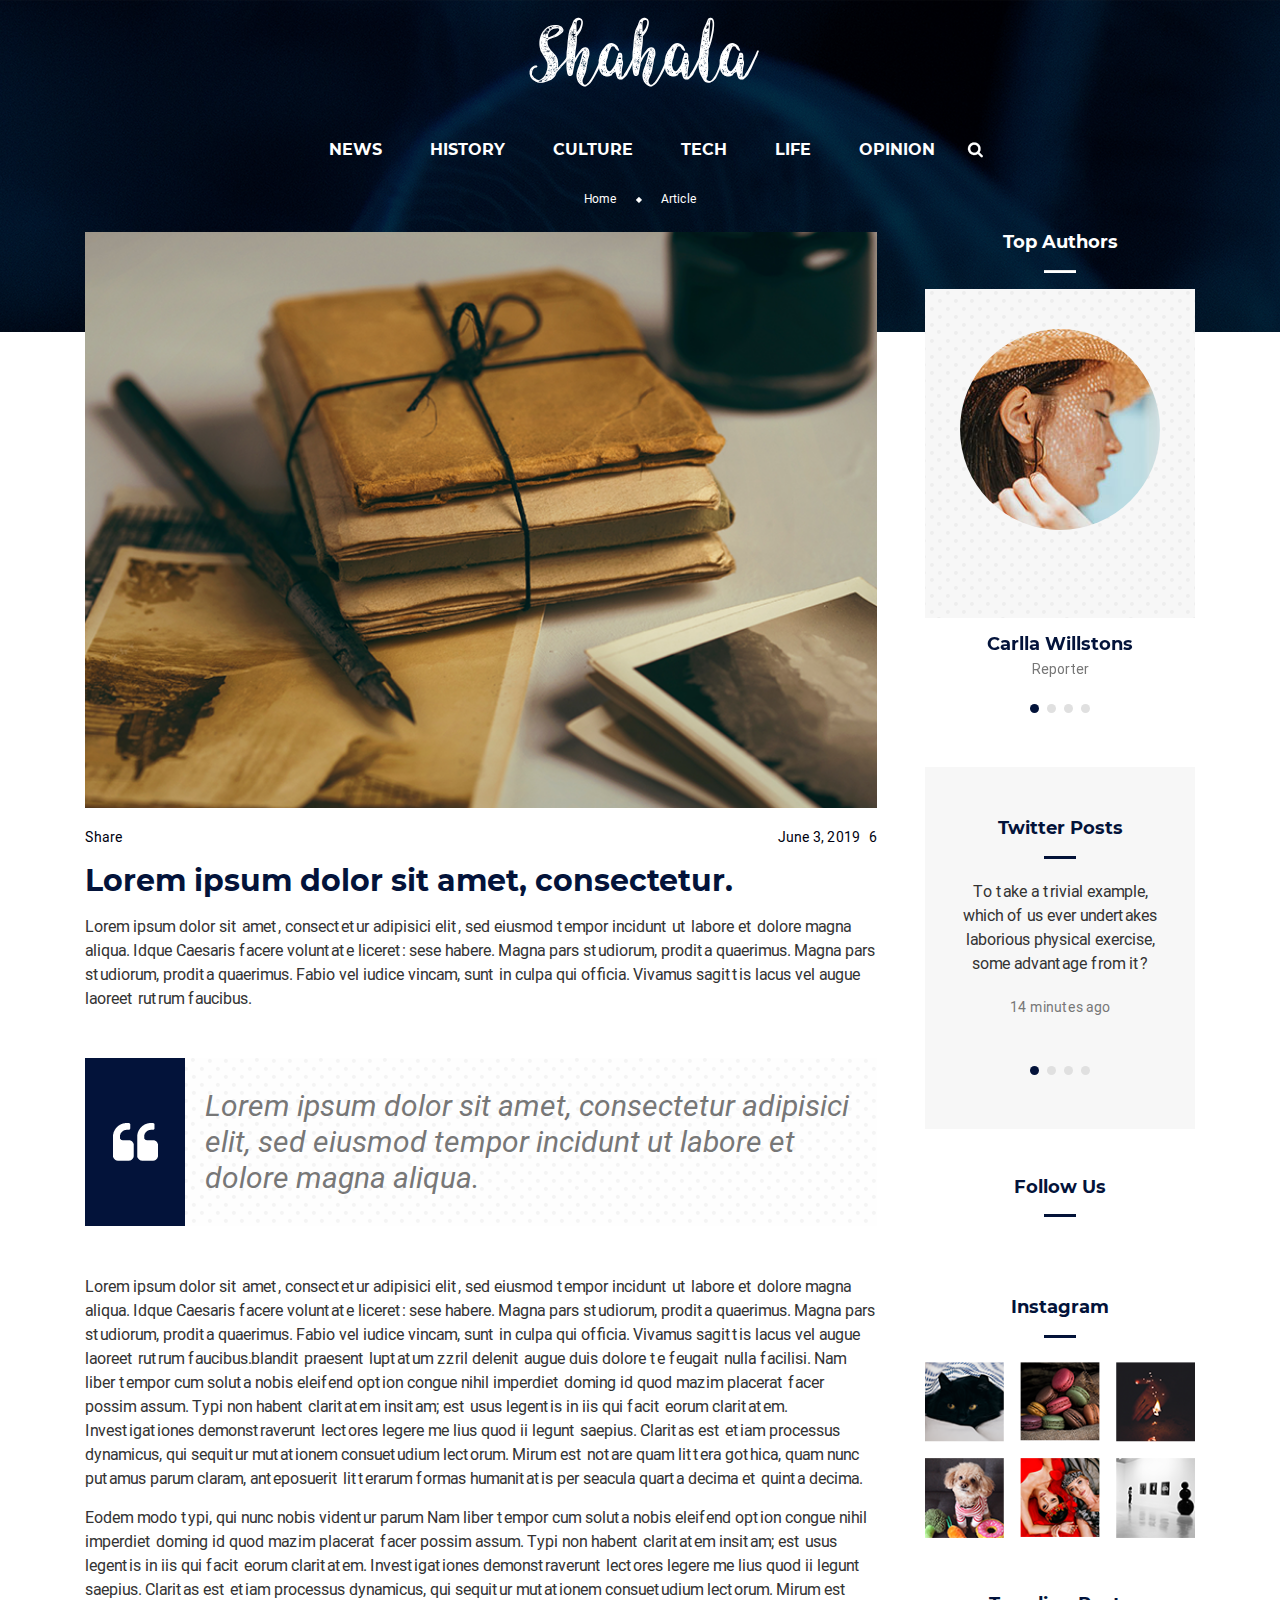
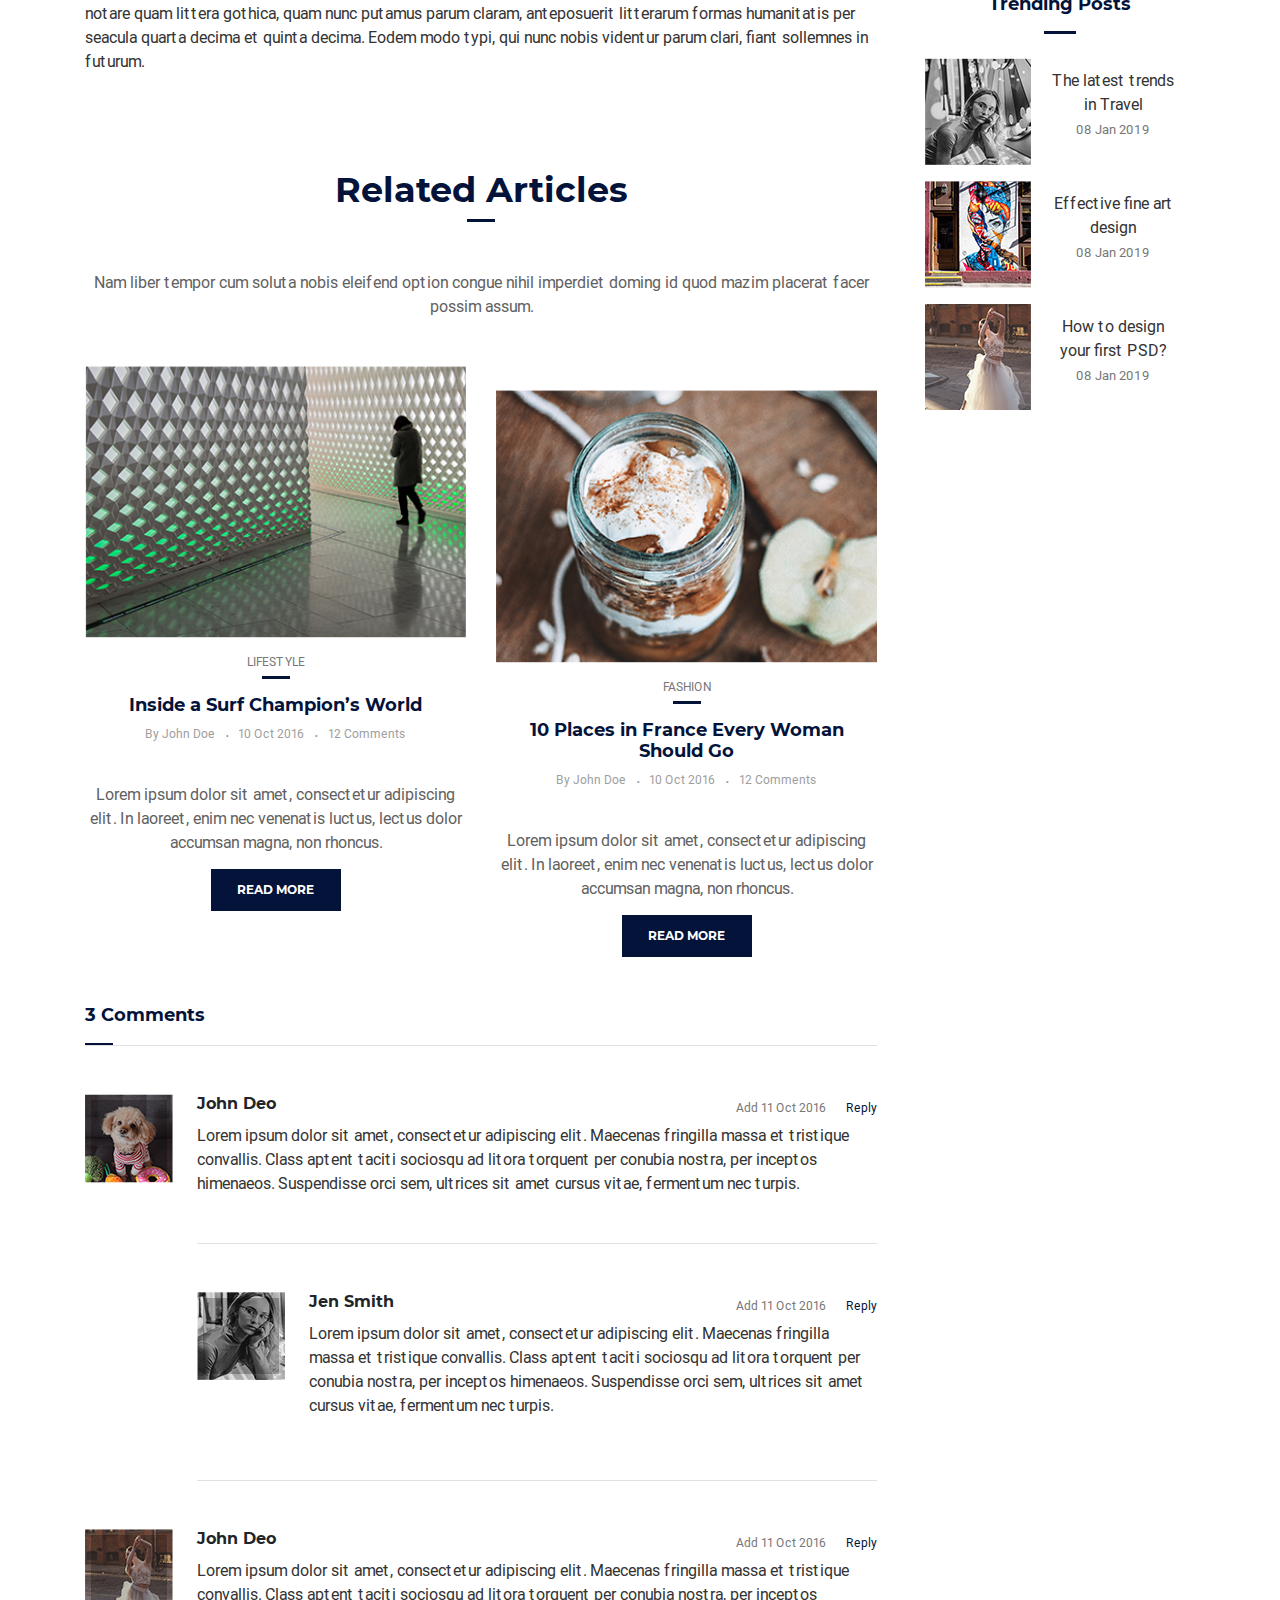
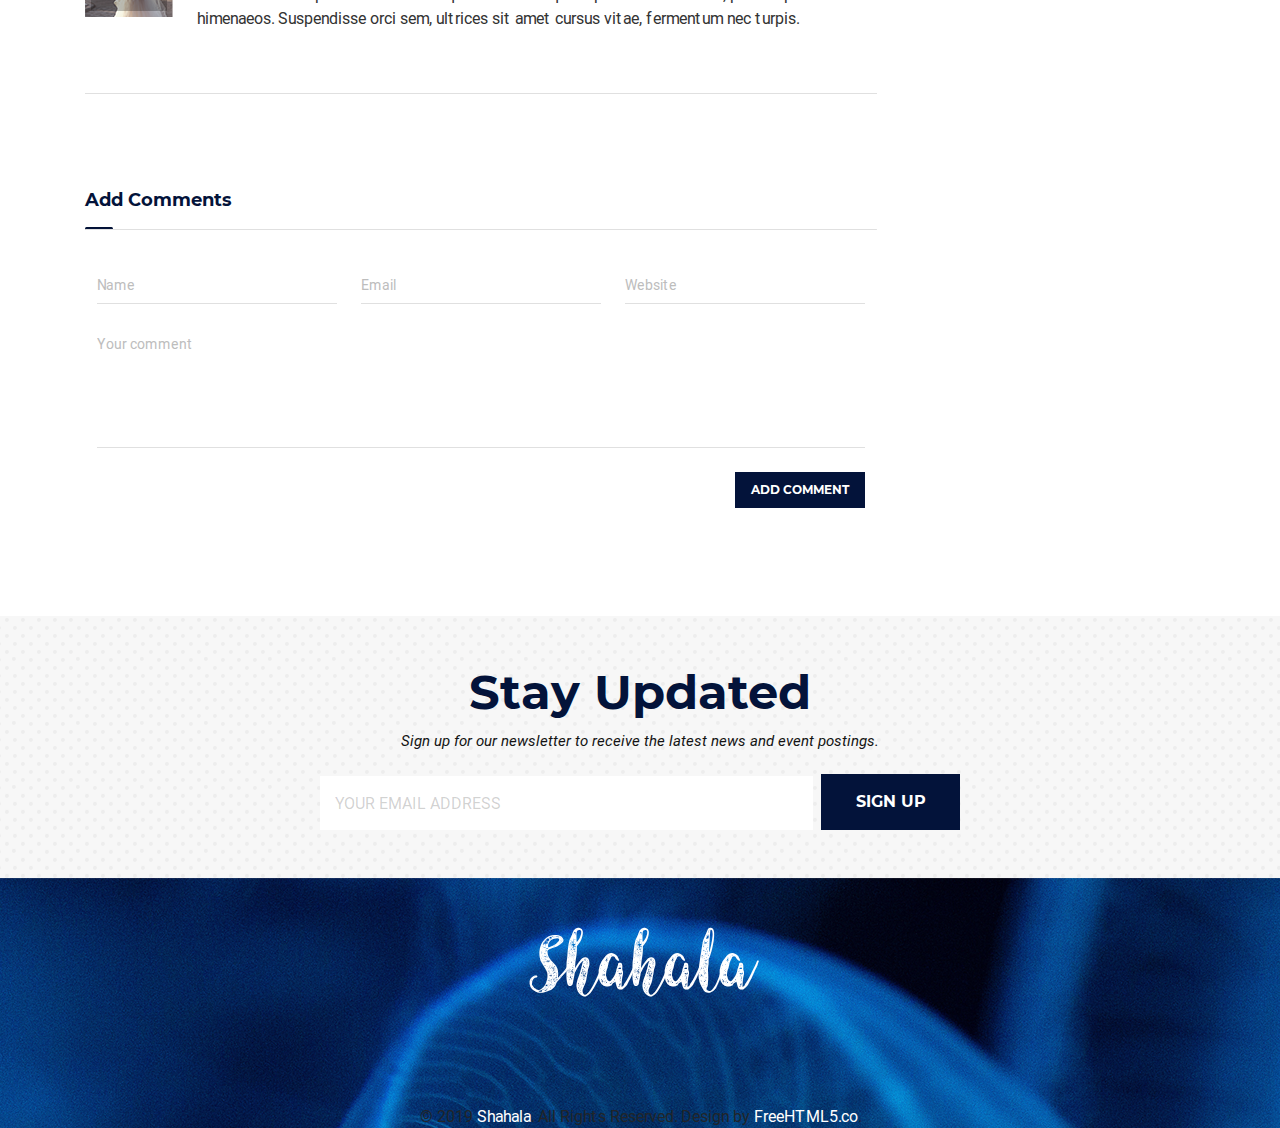
<file: article.html>
<!doctype html>
<html lang="en">

<head>
    <!-- Required meta tags -->
    <meta charset="utf-8">
    <meta name="viewport" content="width=device-width, initial-scale=1, shrink-to-fit=no">
    <link rel="stylesheet" href="https://use.fontawesome.com/releases/v5.7.2/css/all.css"
        integrity="sha384-fnmOCqbTlWIlj8LyTjo7mOUStjsKC4pOpQbqyi7RrhN7udi9RwhKkMHpvLbHG9Sr" crossorigin="anonymous">
    <link rel="stylesheet" href="assets/css/bootstrap.min.css">
    <link rel="stylesheet" href="assets/css/style.css">

    <title>Shahala</title>
</head>

<body class="article-pg">
    <header class="mt-0 pt-0">
        <div class="bg-cover clearfix pt-3">
            <h2 class="logo">Shahala</h2>
            <nav class="nav nav-fill mx-auto">
                <li class="nav-item">
                    <a class="nav-link" href="https://facebook.com/fh5co" target="_blank"><i
                            class="fab fa-facebook-f"></i></a>
                </li>
                <li class="nav-item">
                    <a class="nav-link" href="https://twitter.com/fh5co" target="_blank"><i
                            class="fab fa-twitter"></i></a>
                </li>
                <li class="nav-item">
                    <a class="nav-link" href="#"><i class="fab fa-instagram"></i></a>
                </li>
                <li class="nav-item">
                    <a class="nav-link" href="#"><i class="fab fa-google-plus-g"></i></a>
                </li>
                <li class="nav-item">
                    <a class="nav-link" href="#"><i class="fas fa-rss"></i></a>
                </li>
            </nav>


            <input type="text" id="nav-search" class="nav-search mx-auto" name="" class="form-control">
            <div class="ml-0 mr-0 pb-1">
                <nav class="navbar navbar-expand-md">

                    <button class="navbar-toggler ml-auto" data-target="#my-nav" data-toggle="collapse"
                        aria-controls="my-nav" aria-expanded="false" onclick="myFunction(this)"
                        aria-label="Toggle navigation">
                        <span class="bar1"></span> <span class="bar2"></span> <span class="bar3"></span>
                    </button>
                    <div id="my-nav" class="collapse navbar-collapse">
                        <ul class="navbar-nav mx-auto">
                            <li class="nav-item">
                                <a class="nav-link" href="#">NEWS</a>
                            </li>
                            <li class="nav-item">
                                <a class="nav-link" href="#">HISTORY</a>
                            </li>
                            <li class="nav-item">
                                <a class="nav-link" href="#">CULTURE</a>
                            </li>
                            <li class="nav-item">
                                <a class="nav-link" href="#">TECH</a>
                            </li>
                            <li class="nav-item">
                                <a class="nav-link" href="#">LIFE</a>
                            </li>
                            <li class="nav-item">
                                <a class="nav-link" href="#">OPINION</a>
                            </li>
                            <li class="nav-item">
                                <form action="" method="POST">
                                    <div class="input-group mt-0 mx-auto" style="width:16px;">

                                        <div class="">
                                            <img src="assets/images/search-icon.png" id="toggle-search"
                                                class="ml-2 toggle-search" alt="search icon">
                                        </div>
                                    </div>
                                </form>
                            </li>
                        </ul>
                    </div>
                </nav>
            </div>
            <ul class="nav nav-fill mx-auto breadc pb-3">
                <li class="nav-item">
                    <a class="nav-link active" href="index.html">Home</a>
                </li>
                <li><img src="assets/images/star-shape.png" class="mt-2" alt=""></li>
                <li class="nav-item">
                    <a class="nav-link" href="#">Article</a>
                </li>
            </ul>
        </div>



    </header>


    <div class="container-fluid ar-content">
        <div class="container">
            <div class="row">
                <div class="col-lg-9 pr-5">
                    <div class="card ar-img-over">
                        <img class="card-img" src="assets/images/article-banner.png" alt="">
                        <div class="card-img-overlay">
                            <a href="#" class="d-flex align-items-center justify-content-center"><img
                                    src="assets/images/full-screen.png" alt=""></a>
                        </div>
                    </div>
                    <div class="row date-time mt-3">

                        <div class="col text-white">
                            <a href="#"> <i class="fas fa-retweet"></i> Share</a>
                        </div>
                        <div class="col text-right"><a href="#"> June 3, 2019 &nbsp; 6 <i
                                    class="far fa-comments"></i></a></div>
                    </div>

                    <h2>Lorem ipsum dolor sit amet, consectetur.</h2>
                    <p>Lorem ipsum dolor sit amet, consectetur adipisici elit, sed eiusmod tempor incidunt ut labore et
                        dolore magna aliqua. Idque Caesaris facere voluntate liceret: sese habere. Magna pars studiorum,
                        prodita quaerimus. Magna pars studiorum, prodita quaerimus. Fabio vel iudice vincam, sunt in
                        culpa qui officia. Vivamus sagittis lacus vel augue laoreet rutrum faucibus.</p>

                    <div class="media my-5">
                        <div class="q-box d-flex align-items-center justify-content-center"><img
                                src="assets/images/quote.png" alt=""></div>
                        <div class="bbg media-body">
                            <h5 class="mb-0">Lorem ipsum dolor sit amet, consectetur adipisici elit, sed eiusmod tempor
                                incidunt ut labore et dolore magna aliqua.</h5>

                        </div>
                    </div>

                    <p>
                        Lorem ipsum dolor sit amet, consectetur adipisici elit, sed eiusmod tempor incidunt ut labore et
                        dolore magna aliqua. Idque Caesaris facere voluntate liceret: sese habere. Magna pars studiorum,
                        prodita quaerimus. Magna pars studiorum, prodita quaerimus. Fabio vel iudice vincam, sunt in
                        culpa qui officia. Vivamus sagittis lacus vel augue laoreet rutrum faucibus.blandit praesent
                        luptatum zzril delenit augue duis dolore te feugait nulla facilisi. Nam liber tempor cum soluta
                        nobis eleifend option congue nihil imperdiet doming id quod mazim placerat facer possim assum.
                        Typi non habent claritatem insitam; est usus legentis in iis qui facit eorum claritatem.
                        Investigationes demonstraverunt lectores legere me lius quod ii legunt saepius. Claritas est
                        etiam processus dynamicus, qui sequitur mutationem consuetudium lectorum. Mirum est notare quam
                        littera gothica, quam nunc putamus parum claram, anteposuerit litterarum formas humanitatis per
                        seacula quarta decima et quinta decima. </p>

                    <p> Eodem modo typi, qui nunc nobis videntur parum Nam liber tempor cum soluta nobis eleifend option
                        congue nihil imperdiet doming id quod mazim placerat facer possim assum. Typi non habent
                        claritatem insitam; est usus legentis in iis qui facit eorum claritatem. Investigationes
                        demonstraverunt lectores legere me lius quod ii legunt saepius. Claritas est etiam processus
                        dynamicus, qui sequitur mutationem consuetudium lectorum. Mirum est notare quam littera gothica,
                        quam nunc putamus parum claram, anteposuerit litterarum formas humanitatis per seacula quarta
                        decima et quinta decima. Eodem modo typi, qui nunc nobis videntur parum clari, fiant sollemnes
                        in futurum.
                    </p>
                    <h2 class="text-center fs-35 mt-5 pt-5 mb-0 pb-2">Related Articles</h2>
                    <hr class="mt-0 pt-0" />
                    <p class="text-center second-clr my-5">Nam liber tempor cum soluta nobis eleifend option congue
                        nihil imperdiet doming id quod
                        mazim placerat facer possim assum.</p>

                    <div class="row">
                        <div class="col-md-6">
                            <img src="assets/images/ar-left.png" class="w-100" alt="">
                            <p class="img-tag text-center">LIFESTYLE</p>
                            <hr class="mt-0" />
                            <h3 class="text-center">Inside a Surf Champion’s World</h3>

                            <ul class="nav nav-fill mx-auto pb-3">
                                <li class="nav-item">
                                    <a class="nav-link" href="#">By John Doe</a>
                                </li>
                                <li><span>.</span></li>
                                <li class="nav-item">
                                    <a class="nav-link" href="#">10 Oct 2016</a>
                                </li>
                                <li><span>.</span></li>
                                <li class="nav-item">
                                    <a class="nav-link" href="#">12 Comments</a>
                                </li>


                            </ul>
                            <p class="second-clr text-center">Lorem ipsum dolor sit amet, consectetur adipiscing elit.
                                In laoreet, enim nec venenatis luctus, lectus dolor accumsan magna, non rhoncus.</p>

                            <a href="#" class="btn text-uppercase text-center mx-auto">Read More</a>

                        </div>
                        <div class="col-md-6 mt-md-4">
                            <img src="assets/images/ar-right.png" class="w-100" alt="">
                            <p class="img-tag text-center">FASHION</p>
                            <hr class="mt-0" />
                            <h3 class="text-center">10 Places in France Every
                                Woman Should Go</h3>

                            <ul class="nav nav-fill mx-auto pb-3">
                                <li class="nav-item">
                                    <a class="nav-link" href="#">By John Doe</a>
                                </li>
                                <li><span>.</span></li>
                                <li class="nav-item">
                                    <a class="nav-link" href="#">10 Oct 2016</a>
                                </li>
                                <li><span>.</span></li>
                                <li class="nav-item">
                                    <a class="nav-link" href="#">12 Comments</a>
                                </li>


                            </ul>
                            <p class="second-clr text-center">Lorem ipsum dolor sit amet, consectetur adipiscing elit.
                                In laoreet, enim nec venenatis luctus, lectus dolor accumsan magna, non rhoncus.</p>

                            <a href="#" class="btn text-uppercase text-center mx-auto">Read More</a>
                        </div>
                    </div>
                    <div class="comment-section mt-5">
                        <h3>3 Comments</h3>
                        <hr class="ml-0" />
                        <div class="media pt-5">
                            <div class="card mr-4">
                                <img src="assets/images/comment-user1.png" alt="" class="card-img">
                                <div class="card-img-overlay">

                                </div>
                            </div>

                            <div class="media-body">
                                <div class="row">
                                    <div class="col text-left">
                                        <h4>John Deo</h4>
                                    </div>
                                    <div class="col text-right">
                                        <p class="my-0"><span>Add 11 Oct 2016</span> <a href="#" class="ml-3">Reply</a>
                                        </p>
                                    </div>
                                </div>
                                <p>Lorem ipsum dolor sit amet, consectetur adipiscing elit. Maecenas fringilla massa et
                                    tristique convallis. Class aptent taciti sociosqu ad litora torquent per conubia
                                    nostra, per inceptos himenaeos. Suspendisse orci sem, ultrices sit amet cursus
                                    vitae, fermentum nec turpis.</p>
                                <div class="media py-5 mt-5 both-border">
                                    <div class="card mr-4">
                                        <img src="assets/images/comment-user2.png" alt="" class="card-img">
                                        <div class="card-img-overlay">

                                        </div>
                                    </div>
                                    <div class="media-body">
                                        <div class="row">
                                            <div class="col text-left">
                                                <h4>Jen Smith</h4>
                                            </div>
                                            <div class="col text-right">
                                                <p class="my-0"><span>Add 11 Oct 2016</span> <a href="#"
                                                        class="ml-3">Reply</a></p>
                                            </div>
                                        </div>
                                        <p>Lorem ipsum dolor sit amet, consectetur adipiscing elit. Maecenas fringilla
                                            massa et tristique convallis. Class aptent taciti sociosqu ad litora
                                            torquent per conubia nostra, per inceptos himenaeos. Suspendisse orci sem,
                                            ultrices sit amet cursus vitae, fermentum nec turpis.</p>
                                    </div>
                                </div>
                            </div>
                        </div>



                        <div class="media py-5 bottom-border">
                            <div class="card mr-4">
                                <img src="assets/images/comment-user3.png" alt="" class="card-img">
                                <div class="card-img-overlay">

                                </div>
                            </div>

                            <div class="media-body">
                                <div class="row">
                                    <div class="col text-left">
                                        <h4>John Deo</h4>
                                    </div>
                                    <div class="col text-right">
                                        <p class="my-0"><span>Add 11 Oct 2016</span> <a href="#" class="ml-3">Reply</a>
                                        </p>
                                    </div>
                                </div>
                                <p>Lorem ipsum dolor sit amet, consectetur adipiscing elit. Maecenas fringilla massa et
                                    tristique convallis. Class aptent taciti sociosqu ad litora torquent per conubia
                                    nostra, per inceptos himenaeos. Suspendisse orci sem, ultrices sit amet cursus
                                    vitae, fermentum nec turpis.</p>

                            </div>
                        </div>


                    </div>
                    <div class="comment-form my-5 pt-5">
                        <h3>Add Comments</h3>
                        <hr class="ml-0" />
                        <hr class="s-br" />
                        <table class="table table-borderless mt-4">
                            <tr>
                                <td><input type="text" class="form-control" placeholder="Name" /></td>
                                <td><input type="email" class="form-control" placeholder="Email" /> </td>
                                <td><input type="url" class="form-control" placeholder="Website" /> </td>
                            </tr>
                            <tr>
                                <td colspan="3"><textarea class="form-control" placeholder="Your comment"></textarea>
                                </td>
                            </tr>
                            <tr>
                                <td colspan="3"><button class="btn text-uppercase ml-auto d-block">Add Comment</button>
                                </td>
                            </tr>
                        </table>
                    </div>
                </div>

                <div class="col-lg-3 pl-0">
                    <div class="sidebar">
                        <h3 class="text-center text-white">Top Authors</h3>
                        <hr class="bg-white" />

                        <div class="owl-carousel owl-carousel4 owl-theme">
                            <div>
                                <div class="card pb-5"> <img class="card-img link-img rounded"
                                        src="assets/images/carlla-willstons.jpg" alt="">
                                </div>
                                <h3 class="text-center mt-3 mb-0">Carlla Willstons</h3>
                                <p class="text-center mt-1 third-clr">Reporter</p>
                            </div>

                            <div>
                                <div class="card pb-5"> <img class="card-img link-img rounded"
                                        src="assets/images/carlla-willstons.jpg" alt="">
                                </div>
                                <h3 class="text-center mt-3 mb-0">Carlla Willstons</h3>
                                <p class="text-center mt-1 third-clr">Reporter</p>
                            </div>

                            <div>
                                <div class="card pb-5"> <img class="card-img link-img rounded"
                                        src="assets/images/carlla-willstons.jpg" alt="">
                                </div>
                                <h3 class="text-center mt-3 mb-0">Carlla Willstons</h3>
                                <p class="text-center mt-1 third-clr">Reporter</p>
                            </div>

                            <div>
                                <div class="card pb-5"> <img class="card-img link-img rounded"
                                        src="assets/images/carlla-willstons.jpg" alt="">
                                </div>
                                <h3 class="text-center mt-3 mb-0">Carlla Willstons</h3>
                                <p class="text-center mt-1 third-clr">Reporter</p>
                            </div>
                        </div>


                        <div class="owl-carousel bg-gray owl-carousel5 owl-theme my-5 pb-5">
                            <div>
                                <div class="card bg-gray">
                                    <h3 class="text-center mt-3 mb-0">Twitter Posts</h3>
                                    <hr class="mx-auto" />
                                    <p class="text-center mt-1">To take a trivial example, which of us ever undertakes
                                        laborious physical exercise, some advantage from it? </p>
                                    <p class="text-center my-1"><span>14 minutes ago</span></p>
                                </div>

                            </div>
                            <div>
                                <div class="card bg-gray">
                                    <h3 class="text-center mt-3 mb-0">Twitter Posts</h3>
                                    <hr class="mx-auto" />
                                    <p class="text-center mt-1">To take a trivial example, which of us ever undertakes
                                        laborious physical exercise, some advantage from it? </p>
                                    <p class="text-center my-1"><span>14 minutes ago</span></p>
                                </div>

                            </div>
                            <div>
                                <div class="card bg-gray">
                                    <h3 class="text-center mt-3 mb-0">Twitter Posts</h3>
                                    <hr class="mx-auto" />
                                    <p class="text-center mt-1">To take a trivial example, which of us ever undertakes
                                        laborious physical exercise, some advantage from it? </p>
                                    <p class="text-center my-1"><span>14 minutes ago</span></p>
                                </div>

                            </div>
                            <div>
                                <div class="card bg-gray">
                                    <h3 class="text-center mt-3 mb-0">Twitter Posts</h3>
                                    <hr class="mx-auto" />
                                    <p class="text-center mt-1">To take a trivial example, which of us ever undertakes
                                        laborious physical exercise, some advantage from it? </p>
                                    <p class="text-center my-1"><span>14 minutes ago</span></p>
                                </div>

                            </div>


                        </div>

                        <h3 class="text-center">Follow Us</h3>
                        <hr class="mx-auto" />
                        <nav class="nav nav-fill mx-auto mb-5">
                            <li class="nav-item">
                                <a class="nav-link" href="https://facebook.com/fh5co" target="_blank"><i
                                        class="fab fa-facebook-f"></i></a>
                            </li>
                            <li class="nav-item">
                                <a class="nav-link" href="https://twitter.com/fh5co" target="_blank"><i
                                        class="fab fa-twitter"></i></a>
                            </li>
                            <li class="nav-item">
                                <a class="nav-link" href="#"><i class="fab fa-instagram"></i></a>
                            </li>
                            <li class="nav-item">
                                <a class="nav-link" href="#"><i class="fab fa-google-plus-g"></i></a>
                            </li>
                            <li class="nav-item">
                                <a class="nav-link" href="#"><i class="fas fa-rss"></i></a>
                            </li>
                        </nav>

                        <h3 class="text-center">Instagram</h3>
                        <hr class="mx-auto" />
                        <div class="row insta-links mt-2">
                            <div class="col-md-4 col-sm-6 col-6">
                                <div class="card">
                                    <img class="card-img w-100" src="assets/images/insta1.png" alt="">
                                    <div class="card-img-overlay d-flex justify-content-center align-items-center">
                                        <a href="#"><img src="assets/images/right-icon.png" alt=""></a>
                                    </div>
                                </div>
                            </div>
                            <div class="col-md-4 col-sm-6 col-6">
                                <div class="card">
                                    <img class="card-img w-100" src="assets/images/insta2.png" alt="">
                                    <div class="card-img-overlay d-flex justify-content-center align-items-center">
                                        <a href="#"><img src="assets/images/right-icon.png" alt=""></a>
                                    </div>
                                </div>
                            </div>
                            <div class="col-md-4 col-sm-6 col-6">
                                <div class="card">
                                    <img class="card-img w-100" src="assets/images/insta3.png" alt="">
                                    <div class="card-img-overlay d-flex justify-content-center align-items-center">
                                        <a href="#"><img src="assets/images/right-icon.png" alt=""></a>
                                    </div>
                                </div>
                            </div>
                            <div class="col-md-4 col-sm-6 col-6">
                                <div class="card">
                                    <img class="card-img w-100" src="assets/images/insta4.png" alt="">
                                    <div class="card-img-overlay d-flex justify-content-center align-items-center">
                                        <a href="#"><img src="assets/images/right-icon.png" alt=""></a>
                                    </div>
                                </div>
                            </div>
                            <div class="col-md-4 col-sm-6 col-6">
                                <div class="card">
                                    <img class="card-img w-100" src="assets/images/insta5.png" alt="">
                                    <div class="card-img-overlay d-flex justify-content-center align-items-center">
                                        <a href="#"><img src="assets/images/right-icon.png" alt=""></a>
                                    </div>
                                </div>
                            </div>
                            <div class="col-md-4 col-sm-6 col-6">
                                <div class="card">
                                    <img class="card-img w-100" src="assets/images/insta6.png" alt="">
                                    <div class="card-img-overlay d-flex justify-content-center align-items-center">
                                        <a href="#"><img src="assets/images/right-icon.png" alt=""></a>
                                    </div>
                                </div>
                            </div>
                        </div>

                        <h3 class="text-center mt-5">Trending Posts</h3>
                        <hr class="mx-auto" />
                        <div class="tranding-posts mt-4">
                            <div class="media my-3">
                                <div class="d-flex align-items-center justify-content-center"><a href="#"><img
                                            src="assets/images/t-post1.png" alt=""></a></div>
                                <div
                                    class="media-body text-center d-flex align-items-center justify-content-center flex-column px-3">
                                    <a href="#">The latest trends
                                        in Travel</a>
                                    <p class="mt-1">08 Jan 2019</p>
                                </div>
                            </div>
                            <div class="media my-3">
                                <div class="d-flex align-items-center justify-content-center"><a href="#"><img
                                            src="assets/images/t-post2.png" alt=""></a></div>
                                <div
                                    class="media-body text-center d-flex align-items-center justify-content-center flex-column px-3">
                                    <a href="#">Effective fine art
                                        design</a>
                                    <p class="mt-1">08 Jan 2019</p>
                                </div>
                            </div>
                            <div class="media my-3">
                                <div class="d-flex align-items-center justify-content-center"><a href="#"><img
                                            src="assets/images/t-post3.png" alt=""></a></div>
                                <div
                                    class="media-body text-center d-flex align-items-center justify-content-center flex-column px-3">
                                    <a href="#">How to design
                                        your first PSD?</a>
                                    <p class="mt-1">08 Jan 2019</p>
                                </div>
                            </div>
                        </div>
                    </div>
                </div>
            </div>
        </div>
    </div>


    <div class="container-fluid jumbotron-fluid stay mt-5 pt-5 pb-5">
        <h2 class="text-center">Stay Updated</h2>
        <p class="text-center mt-2">Sign up for our newsletter to receive the latest news and event postings.</p>
        <div class="input-group mt-4 mx-auto" style="max-width: 640px">
            <input type="email" class="form-control" placeholder="YOUR EMAIL ADDRESS">
            <div class="">
                <button class="btn btn-success ml-2" type="submit">SIGN UP</button>
            </div>
        </div>
    </div>

    <footer class="container-fluid pt-5">
        <div class="container">
            <h2 class="logo text-center">Shahala</h2>
            <nav class="nav nav-fill mx-auto mt-5">
                <li class="nav-item">
                    <a class="nav-link" href="https://facebook.com/fh5co" target="_blank"><i
                            class="fab fa-facebook-f"></i></a>
                </li>
                <li class="nav-item">
                    <a class="nav-link" href="https://facebook.com/fh5co" target="_blank"><i
                            class="fab fa-twitter"></i></a>
                </li>
                <li class="nav-item">
                    <a class="nav-link" href="#"><i class="fab fa-instagram"></i></a>
                </li>
                <li class="nav-item">
                    <a class="nav-link" href="#"><i class="fab fa-google-plus-g"></i></a>
                </li>
                <li class="nav-item">
                    <a class="nav-link" href="#"><i class="fas fa-rss"></i></a>
                </li>
            </nav>
        </div>
        <div class="copy-right mt-4">
            <p class="text-center">&copy; 2019 <a href="#" class="text-white">Shahala</a>. All Rights Reserved. Design
                by <a href="https://freehtml5.co/shahala" target="_blank" class="text-white">FreeHTML5.co</a>.</p>
        </div>
    </footer>

    <script src="assets/js/popper.min.js"></script>
    <script src="assets/js/jquery-1.12.0.min.js"></script>
    <script src="assets/js/bootstrap.min.js"></script>
    <script src="assets/js/owl.carousel.min.js"></script>
    <script src="assets/js/article.js"></script>

    

</body>

</html>
</file>
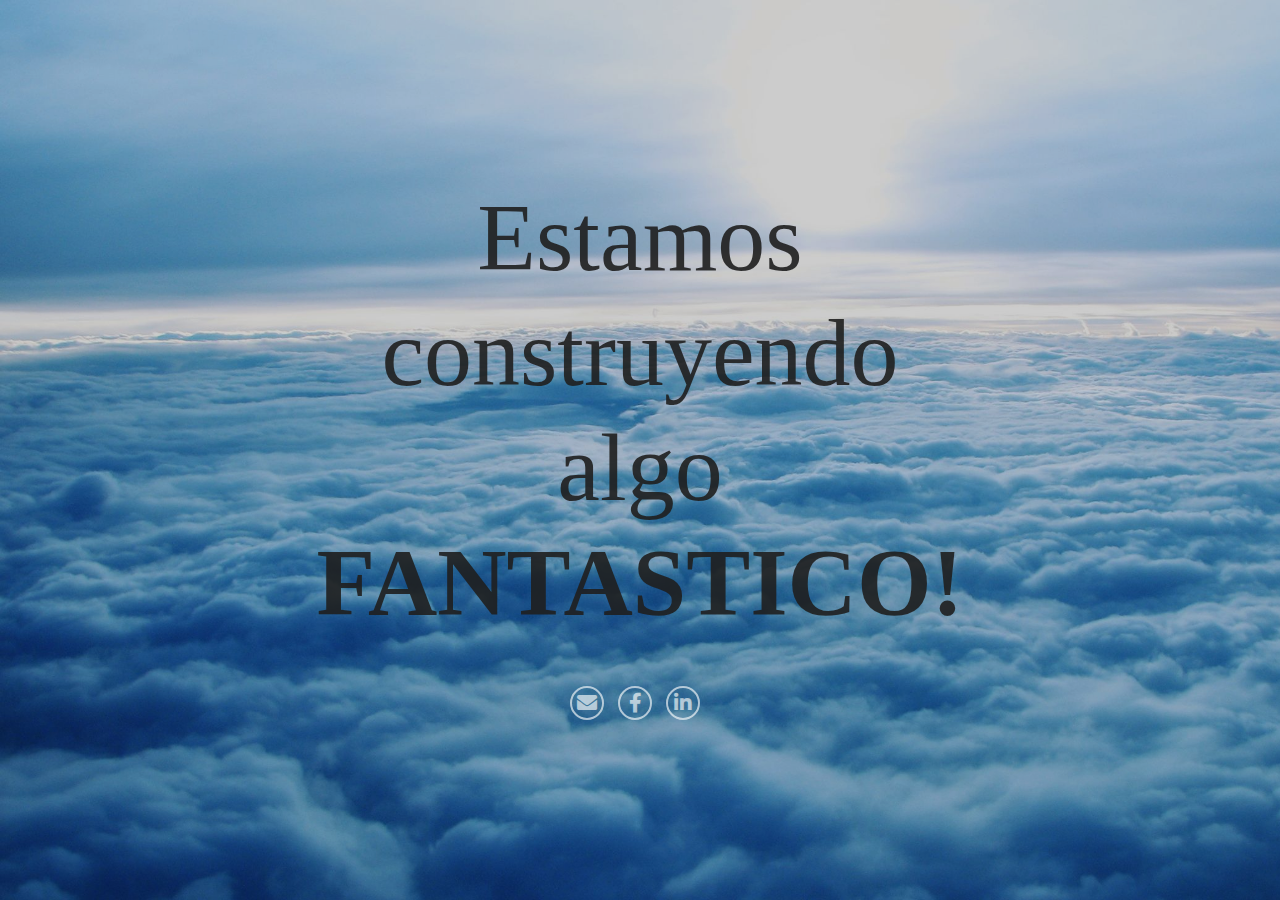
<file: Construccion.html>
<!DOCTYPE html>
<html lang="es">
  <head>
    <meta http-equiv="content-type" content="text/html; charset=UTF-8">
    <meta name="viewport" content="width=device-width, initial-scale=1">
    <title>Sitio web en construcción</title>
    <link href="https://use.fontawesome.com/releases/v5.0.8/css/all.css" rel="stylesheet">
    <link rel="stylesheet" href="assets/styles/style-dist.css">
  </head>
  <body>
    <div class="coverPage">
      <div class="__coverPage-content"> <h0 style="color: #1f1f1f;"><span style="font-family: Angeline Vintage;"

            class="fa-6x">Estamos construyendo algo <strong>FANTASTICO!</strong></span></h0>
        <p><span style="color: black;"><br>
          </span></p>
        <div class="socialMedia"> <span style="color: black;"> </span> </div>
        <div class="socialMedia"> <a class="socialIcon" href="mailto:yourEmail@yourDomain.com"><i

              class="fas fa-envelope"></i></a> <a class="socialIcon" href="#"><i

              class="fab fa-facebook-f"></i></a> <a class="socialIcon" href="#"><i

              class="fab fa-linkedin-in"></i></a> </div>
      </div>
    </div>
  </body>
</html>
</file>
<file: assets/css/style.css>
/*
 * Shahala: Free Template by FreeHTML5.co
 * Author: https://freehtml5.co
 * Facebook: https://facebook.com/fh5co
 * Twitter: https://twitter.com/fh5co
 */
 
html, body, div, span, applet, object, iframe,
h1, h2, h3, h4, h5, h6, p, blockquote, pre,
a, abbr, acronym, address, big, cite, code,
del, dfn, em, img, ins, kbd, q, s, samp,
small, strike, strong, sub, sup, tt, var,
b, u, i, center,
dl, dt, dd, ol, ul, li,
fieldset, form, label, legend,
table, caption, tbody, tfoot, thead, tr, th, td,
article, aside, canvas, details, embed,
figure, figcaption, footer, header, hgroup,
menu, nav, output, ruby, section, summary,
time, mark, audio, video {
  margin: 0;
  padding: 0; }

@font-face {
  font-family: "Angeline_Vintage";
  src: url(../fonts/Angeline_Vintage.ttf); }
@font-face {
  font-family: "Montserrat-Bold";
  src: url(../fonts/Montserrat-Bold.ttf); }
@font-face {
  font-family: "Roboto-Regular";
  src: url(../fonts/Roboto-Regular.ttf); }
@font-face {
  font-family: "Roboto-Italic";
  src: url(../fonts/Roboto-Italic.ttf); }
body {
  font-family: "Roboto-Regular";
  font-size: 16px; }

h1, h2, h3, h4, h5, h6 {
  font-family: "Montserrat-Bold"; }

.container-fluid {
  padding: 0; }

.card {
  border: none;
  border-radius: 0; }
  .card img {
    border-radius: 0; }

header .card a, .vr-gallery a.btn {
  background-color: #03133a;
  width: 200px;
  padding: 12px 0;
  color: #ffffff;
  font-family: "Montserrat-Bold";
  margin-top: 20px;
  border-radius: 0; }
  header .card a:hover, .vr-gallery a.btn:hover {
    background: #ffffff;
    color: #03133a; }

header {
  background-image: url(../images/home-bg.png);
  text-align: center;
  padding: 20px 0;
  padding-bottom: 50px; }
  header .bg-cover {
    background: rgba(0, 0, 0, 0.7); }
  header .input-group input {
    display: none; }
  header h2.logo {
    font-size: 75px;
    font-family: "Angeline_Vintage";
    color: #ffffff; }
  header .nav-fill {
    max-width: 250px; }
    header .nav-fill a {
      color: #ffffff; }
    header .nav-fill li:hover a {
      color: #03133a; }
  header .navbar li.nav-item a.nav-link {
    font-family: "Montserrat-Bold";
    color: #ffffff;
    padding-right: 1.5rem;
    padding-left: 1.5rem; }
  header .card {
    color: #ffffff; }
    header .card p {
      text-transform: uppercase; }
    header .card hr {
      margin-top: 5px;
      width: 30px;
      border: 1px solid #03133a; }
    header .card h2 {
      font-size: 40px;
      max-width: 510px;
      margin: 20px auto; }
    @media (max-width: 1299px) {
      header .card h2 {
        font-size: 24px; }
      header .card a {
        width: auto;
        padding: 8px 15px;
        font-size: 12px; } }
    @media (max-width: 767px) {
      header .card h2 {
        font-size: 36px; }
      header .card a {
        width: auto;
        padding: 12px 15px;
        font-size: 16px; } }
    @media (max-width: 500px) {
      header .card h2 {
        font-size: 24px; }
      header .card a {
        width: auto;
        padding: 8px 15px;
        font-size: 14px; } }
  header .col-md-3 {
    text-align: center;
    padding: 5px 2.5px !important; }
    header .col-md-3.first {
      padding-left: 15px !important; }
    header .col-md-3.last {
      padding-right: 15px !important; }
    header .col-md-3 img {
      max-height: 227px; }
    header .col-md-3 h5 {
      position: relative;
      left: 50%;
      top: 50%;
      transform: translate(-50%, -50%); }
  header .bar1, header .bar2, header .bar3 {
    width: 25px;
    height: 2px;
    background-color: #fff;
    margin: 5px 0;
    transition: 0.4s;
    display: block;
    position: relative; }
  header .change .bar1 {
    -webkit-transform: rotate(-42deg) translate(-2px, 6px);
    transform: rotate(-42deg) translate(-2px, 6px); }
  header .change .bar2 {
    opacity: 0; }
  header .change .bar3 {
    -webkit-transform: rotate(46deg) translate(-4px, -8px);
    transform: rotate(46deg) translate(-4px, -8px); }

.nav-search {
  display: none;
  max-width: 600px;
  width: 100%;
  margin: 10px 0;
  padding: 10px;
  height: auto; }

.toggle-search {
  margin-top: 12px;
  cursor: pointer; }

.owl-carousel, .owl-carousel .owl-item {
  -webkit-tap-highlight-color: transparent;
  position: relative; }

.owl-carousel {
  display: none;
  width: 100%;
  z-index: 1; }

.owl-carousel .owl-stage {
  position: relative;
  -ms-touch-action: pan-Y;
  touch-action: manipulation;
  -moz-backface-visibility: hidden; }

.owl-carousel .owl-stage:after {
  content: ".";
  display: block;
  clear: both;
  visibility: hidden;
  line-height: 0;
  height: 0; }

.owl-carousel .owl-stage-outer {
  position: relative;
  overflow: hidden;
  -webkit-transform: translate3d(0, 0, 0); }

.owl-carousel .owl-item, .owl-carousel .owl-wrapper {
  -webkit-backface-visibility: hidden;
  -moz-backface-visibility: hidden;
  -ms-backface-visibility: hidden;
  -webkit-transform: translate3d(0, 0, 0);
  -moz-transform: translate3d(0, 0, 0);
  -ms-transform: translate3d(0, 0, 0); }

.owl-carousel .owl-item {
  min-height: 1px;
  float: left;
  -webkit-backface-visibility: hidden;
  -webkit-touch-callout: none; }

.owl-carousel .owl-item img {
  display: block;
  width: 100%; }

.owl-carousel .owl-dots.disabled, .owl-carousel .owl-nav.disabled {
  display: none; }

.no-js .owl-carousel, .owl-carousel.owl-loaded {
  display: block; }

.owl-carousel .owl-dot, .owl-carousel .owl-nav .owl-next, .owl-carousel .owl-nav .owl-prev {
  cursor: pointer;
  -webkit-user-select: none;
  -khtml-user-select: none;
  -moz-user-select: none;
  -ms-user-select: none;
  user-select: none; }

.owl-carousel .owl-nav button.owl-next, .owl-carousel .owl-nav button.owl-prev, .owl-carousel button.owl-dot {
  background: 0 0;
  color: inherit;
  border: none;
  padding: 0 !important;
  font: inherit; }

.owl-carousel.owl-loading {
  opacity: 0;
  display: block; }

.owl-carousel.owl-hidden {
  opacity: 0; }

.owl-carousel.owl-refresh .owl-item {
  visibility: hidden; }

.owl-carousel.owl-drag .owl-item {
  -ms-touch-action: pan-y;
  touch-action: pan-y;
  -webkit-user-select: none;
  -moz-user-select: none;
  -ms-user-select: none;
  user-select: none; }

.owl-carousel.owl-grab {
  cursor: move;
  cursor: grab; }

.owl-carousel.owl-rtl {
  direction: rtl; }

.owl-carousel.owl-rtl .owl-item {
  float: right; }

.owl-carousel .animated {
  animation-duration: 1s;
  animation-fill-mode: both; }

.owl-carousel .owl-animated-in {
  z-index: 0; }

.owl-carousel .owl-animated-out {
  z-index: 1; }

.owl-carousel .fadeOut {
  animation-name: fadeOut; }

@keyframes fadeOut {
  0% {
    opacity: 1; }
  100% {
    opacity: 0; } }
.owl-height {
  transition: height .5s ease-in-out; }

.owl-carousel .owl-item .owl-lazy {
  opacity: 0;
  transition: opacity .4s ease; }

.owl-carousel .owl-item .owl-lazy:not([src]), .owl-carousel .owl-item .owl-lazy[src^=""] {
  max-height: 0; }

.owl-carousel .owl-item img.owl-lazy {
  transform-style: preserve-3d; }

.owl-carousel .owl-video-wrapper {
  position: relative;
  height: 100%;
  background: #000; }

.owl-carousel .owl-video-play-icon {
  position: absolute;
  height: 80px;
  width: 80px;
  left: 50%;
  top: 50%;
  margin-left: -40px;
  margin-top: -40px;
  background: url(owl.video.play.png) no-repeat;
  cursor: pointer;
  z-index: 1;
  -webkit-backface-visibility: hidden;
  transition: transform .1s ease; }

.owl-carousel .owl-video-play-icon:hover {
  -ms-transform: scale(1.3, 1.3);
  transform: scale(1.3, 1.3); }

.owl-carousel .owl-video-playing .owl-video-play-icon, .owl-carousel .owl-video-playing .owl-video-tn {
  display: none; }

.owl-carousel .owl-video-tn {
  opacity: 0;
  height: 100%;
  background-position: center center;
  background-repeat: no-repeat;
  background-size: contain;
  transition: opacity .4s ease; }

.owl-carousel .owl-video-frame {
  position: relative;
  z-index: 1;
  height: 100%;
  width: 100%; }

.video-player {
  padding: 40px 0; }
  .video-player hr {
    background-color: #333333;
    margin-top: 100px; }
  .video-player .screen {
    max-height: 500px;
    width: 100%;
    height: 100%; }
    .video-player .screen iframe {
      width: 100%; }
  .video-player .play-list {
    max-width: 900px;
    margin: 20px auto; }
  .video-player .owl-stage-outer img {
    cursor: pointer; }
  .video-player .owl-nav {
    margin-top: -75px;
    display: block !important;
    left: 0;
    right: 0;
    position: relative; }
    .video-player .owl-nav .owl-prev, .video-player .owl-nav .owl-next {
      float: left;
      color: #ffffff !important;
      background: #03133a !important;
      border-radius: 3px;
      box-shadow: 0px 3px 9px 0px rgba(0, 0, 0, 0.48);
      width: 41px;
      height: 41px;
      margin-left: -20px;
      font-size: 12px !important; }
    .video-player .owl-nav .owl-next {
      right: 0;
      float: right;
      margin-right: -20px; }

.light-bg {
  background: #f7f7f7; }

.vr-gallery p {
  font-size: 15px;
  color: #444444; }
  .vr-gallery p small {
    font-size: 11px;
    color: #03133a;
    text-transform: uppercase;
    font-weight: 700;
    letter-spacing: 2px; }
.vr-gallery .pd-md {
  padding-left: 0 !important;
  padding-right: 0 !important;
  margin-left: 0 !important;
  margin-right: 0 !important; }
  .vr-gallery .pd-md img {
    width: 100%; }
@media (max-width: 767px) {
  .vr-gallery .col-md-4 {
    padding-left: 0 !important;
    padding-right: 0 !important;
    margin-left: 0 !important;
    margin-right: 0 !important; } }
.vr-gallery h3 {
  font-size: 18px;
  color: #333333;
  margin-top: 5px;
  margin-bottom: 20px; }
.vr-gallery .cus-pd {
  padding: 50px 55px 10px 55px; }
.vr-gallery .cus-pd2 {
  padding: 40px 45px 10px 45px; }
.vr-gallery .card {
  height: 100%; }
  .vr-gallery .card img {
    width: 100%; }
  .vr-gallery .card .card-img-overlay h5 {
    font-size: 22px;
    color: #ffffff; }
  .vr-gallery .card .card-img-overlay.opacity {
    background-color: rgba(0, 0, 0, 0.459); }
.vr-gallery .cus-arrow-left::before, .vr-gallery .cus-arrow-up::before {
  position: absolute;
  content: "";
  border: 20px solid transparent; }
.vr-gallery .cus-arrow-left::before {
  border-color: transparent #f7f7f7 transparent transparent;
  left: 0;
  margin-left: -40px;
  top: 20px; }
@media (max-width: 991px) {
  .vr-gallery .cus-arrow-left {
    padding-left: 15px;
    padding-right: 15px; }
    .vr-gallery .cus-arrow-left::before {
      border-width: 15px;
      border-color: transparent transparent #f7f7f7 transparent;
      margin-top: -50px;
      left: 50px; } }
.vr-gallery .cus-arrow-up::before {
  border-width: 15px;
  border-color: transparent transparent #f7f7f7 transparent;
  margin-top: -70px;
  left: 20px; }
.vr-gallery .contact-box {
  background: #f7f7f7;
  display: inline-block;
  max-width: 382px;
  padding: 40px 55px 40px 55px;
  position: absolute;
  left: 0;
  bottom: 0; }
  .vr-gallery .contact-box::after {
    position: absolute;
    content: "";
    border: 15px solid transparent;
    border-color: #03133a;
    right: 0;
    top: 0; }
.vr-gallery a.btn {
  width: 225px; }
  .vr-gallery a.btn:hover {
    background: #f7f7f7; }
.vr-gallery .play-1 {
  position: absolute;
  left: 50%;
  top: 40%;
  transform: translate(-50%, -40%); }
  .vr-gallery .play-1 + h5 {
    position: absolute;
    left: 0;
    right: 0;
    top: 55%;
    transform: translateY(-55%); }

.bg-gray {
  background: #f7f7f7; }

.yu2fvl {
  z-index: 9999;
  top: 0; }

.yu2fvl-iframe {
  display: block;
  height: 100%;
  width: 100%;
  border: 0; }

.yu2fvl-overlay {
  z-index: 9998;
  background: #000;
  opacity: 0.8; }

.yu2fvl-close {
  position: absolute;
  top: -20px;
  right: -20px;
  color: #fff;
  border: 0;
  background: none;
  cursor: pointer; }

.fh5co-recent-news h2 {
  font-size: 30px;
  color: #03133a; }
.fh5co-recent-news hr {
  background: #03133a;
  margin: 10px auto;
  width: 60px;
  height: 3px; }
.fh5co-recent-news .card-img-overlay {
  background-color: rgba(0, 0, 0, 0.67);
  transition: all 0.5s;
  -webkit-transition: all 0.5s;
  -ms-transition: all 0.5s;
  -moz-transition: all 0.5s; }
  .fh5co-recent-news .card-img-overlay .top-area, .fh5co-recent-news .card-img-overlay .bottom-area {
    display: none; }
  .fh5co-recent-news .card-img-overlay:hover {
    background-color: rgba(0, 0, 0, 0); }
    .fh5co-recent-news .card-img-overlay:hover .top-area, .fh5co-recent-news .card-img-overlay:hover .bottom-area {
      display: block; }
.fh5co-recent-news .top-area {
  background-color: rgba(0, 0, 0, 0.612);
  position: absolute;
  display: block;
  padding: 15px;
  left: 0;
  right: 0;
  top: 0; }
  .fh5co-recent-news .top-area .fa-heart {
    color: #777777; }
.fh5co-recent-news .bottom-area {
  position: absolute;
  display: block;
  padding: 15px;
  left: 0;
  right: 0;
  bottom: 0;
  font-size: 14px;
  font-family: "Roboto-Italic";
  background-color: rgba(0, 0, 0, 0.612); }
  .fh5co-recent-news .bottom-area h4 {
    font-size: 16px; }

.stay {
  background: url(../images/stay-bg.png);
  background-repeat: repeat; }
  .stay h2 {
    font-size: 48px;
    color: #03133a; }
  .stay p {
    font-family: "Roboto-Italic";
    font-size: 15px;
    color: #131313; }
  .stay input {
    border: none;
    font-size: 16px;
    font-family: "Roboto-Regular";
    padding: 15px;
    border-radius: 0;
    height: auto; }
  .stay ::placeholder {
    font-family: "Roboto-Regular";
    color: rgba(19, 19, 19, 0.2); }
  .stay button {
    width: 139px;
    font-family: "Montserrat-Bold";
    font-size: 16px;
    padding: 15px 0;
    margin-top: -2px;
    border-radius: 0;
    background: #03133a;
    border-color: #03133a; }
    .stay button:hover {
      background: #06236a;
      border-color: #06236a; }

footer {
  background-image: url(../images/home-bg.png); }
  footer h2.logo {
    font-size: 75px;
    font-family: "Angeline_Vintage";
    color: #ffffff; }
  footer .nav-fill {
    max-width: 250px; }
    footer .nav-fill a {
      color: #ffffff; }
    footer .nav-fill li:hover a {
      color: #03133a; }
  footer .copyright {
    padding: 34px 0;
    background-color: rgba(0, 0, 0, 0.451); }
    footer .copyright p {
      color: #999999; }

.article-pg header {
  padding-bottom: 0; }
  .article-pg header .bg-cover {
    padding-bottom: 100px; }
.article-pg .breadc {
  max-width: 150px; }
  .article-pg .breadc .nav-item .nav-link {
    font-size: 12px;
    color: #ffffff !important; }

.ar-img-over:hover .card-img-overlay {
  display: block; }
.ar-img-over .card-img-overlay {
  background-color: rgba(0, 0, 0, 0.251);
  margin: 25px;
  display: none;
  padding: 0; }
  .ar-img-over .card-img-overlay a {
    display: inline-block;
    height: 53px;
    width: 53px;
    background: #0d131f; }

.date-time a {
  color: #00000f;
  font-size: 14px;
  font-size: "Roboto-Italic";
  text-decoration: none !important; }

.ar-content {
  margin-top: -100px;
  position: relative;
  z-index: 5; }
  .ar-content h2 {
    color: #03133a;
    font-size: 30px;
    margin: 15px 0; }
  .ar-content p {
    color: #333333;
    line-height: 1.5;
    margin: 15px 0; }
  .ar-content .q-box {
    background: #03133a;
    width: 100px; }
  .ar-content .my-5.media {
    align-items: stretch; }
    .ar-content .my-5.media .bbg.media-body {
      padding: 30px 20px;
      background: url(../images/quote-bg.png); }
    .ar-content .my-5.media h5 {
      font-family: "Roboto-Italic";
      font-size: 30px;
      color: #777777; }
  .ar-content .fs-35 {
    font-size: 35px; }
  .ar-content hr {
    background-color: #03133a;
    width: 28px;
    height: 2px; }
  .ar-content .second-clr {
    color: #616161; }
  .ar-content .img-tag {
    color: #777777;
    font-size: 12px;
    margin-bottom: 5px; }
  .ar-content h3 {
    color: #03133a;
    font-size: 18px; }
  .ar-content .nav-fill {
    max-width: 280px; }
    .ar-content .nav-fill a {
      color: #9e9e9e;
      font-size: 12px;
      padding: 0.5rem 0; }
    .ar-content .nav-fill span {
      font-size: 18px;
      color: #9e9e9e; }
  .ar-content a.btn {
    width: 130px;
    padding: 10px 0;
    background: #03133a;
    color: #ffffff;
    border-radius: 0;
    font-family: "Montserrat-Bold";
    font-size: 12px;
    display: block;
    border-color: #03133a;
    transition: all 0.5s;
    -webkit-transition: all 0.5s;
    -moz-transition: all 0.5s;
    border-width: 2px; }
    .ar-content a.btn:hover {
      background: #ffffff;
      color: #03133a; }

.comment-section hr {
  margin-bottom: -1px; }
.comment-section .media:first-of-type {
  border-top: 1px solid #e0e0e0; }
.comment-section .card-img-overlay {
  background-color: rgba(0, 0, 0, 0.251);
  margin: 6px;
  padding: 0; }
.comment-section h4 {
  font-size: 16px; }
.comment-section p {
  margin-top: 5px; }
  .comment-section p span {
    font-size: 12px;
    color: #777777; }
  .comment-section p a {
    font-size: 12px;
    color: #03133a; }
.comment-section .both-border {
  border-top: 1px solid #e0e0e0;
  border-bottom: 1px solid #e0e0e0; }
.comment-section .bottom-border {
  border-bottom: 1px solid #e0e0e0; }

.comment-form input {
  border-radius: 0;
  border: none;
  border-bottom: 1px solid #e0e0e0;
  padding-left: 0;
  outline: none !important;
  box-shadow: none !important;
  font-size: 14px; }
.comment-form textarea {
  box-shadow: none !important;
  resize: none;
  border-radius: 0;
  border: none;
  border-bottom: 1px solid #e0e0e0;
  padding-left: 0;
  min-height: 120px;
  font-size: 14px; }
.comment-form ::placeholder {
  font-family: "Roboto-Regular";
  color: #bdbdbd; }
.comment-form hr {
  margin-bottom: -1px;
  border-radius: 5px; }
.comment-form hr.s-br {
  margin: 0;
  background: #e0e0e0;
  border: none;
  height: 1px;
  width: 100%; }
.comment-form button {
  background: #03133a;
  font-size: 12px;
  font-family: "Montserrat-Bold";
  color: #fff;
  width: 130px;
  padding: 8px 0;
  border-radius: 0; }

.sidebar hr {
  background: #03133a;
  width: 32px; }
.sidebar .card-img.rounded {
  border-radius: 50% !important;
  width: 100%;
  max-width: 200px;
  height: auto;
  margin: 40px auto; }
.sidebar .card.pb-5 {
  background: url(../images/stay-bg.png); }
.sidebar .third-clr {
  color: #777777;
  font-size: 14px; }
.sidebar .owl-dots {
  text-align: center;
  display: block !important; }
  .sidebar .owl-dots span {
    position: relative;
    height: 9px;
    width: 9px;
    display: block;
    background-color: #e0e0e0;
    margin: 0 4px;
    border-radius: 50%; }
  .sidebar .owl-dots button {
    box-shadow: none !important;
    outline: none; }
  .sidebar .owl-dots .active {
    box-shadow: none; }
    .sidebar .owl-dots .active span {
      background: #03133a; }
.sidebar .card.bg-gray {
  padding: 35px; }
  .sidebar .card.bg-gray hr {
    background: #03133a; }
  .sidebar .card.bg-gray p {
    color: #333333; }
    .sidebar .card.bg-gray p span {
      font-size: 14px;
      color: #777777; }
.sidebar .nav-fill .nav-item .nav-link {
  color: #03133a;
  font-size: 16px; }
.sidebar .insta-links {
  margin: 0 -8px; }
  .sidebar .insta-links .card-img-overlay {
    background-color: rgba(3, 19, 0, 0.702);
    margin: 6px;
    padding: 0;
    display: none !important; }
  .sidebar .insta-links .card:hover .card-img-overlay {
    display: flex !important; }
  .sidebar .insta-links .col-md-4 {
    padding: 8px; }

.tranding-posts a {
  color: #333333;
  font-size: 16px;
  text-decoration: none; }
.tranding-posts p {
  font-size: 13px;
  color: #777777; }
.tranding-posts .media {
  align-items: stretch; }
  .tranding-posts .media:hover a {
    color: #03133a;
    font-family: "Montserrat-Bold"; }

@media (max-width: 767px) {
  .mt-md-4 {
    margin-top: 50px; } }
@media (max-width: 991px) {
  .ar-content .col-lg-9 {
    padding-right: 15px !important; }
  .ar-content .col-lg-3 {
    padding-left: 15px !important; } }

/*# sourceMappingURL=style.css.map */
</file>
<file: assets/styles/style-dist.css>
*,:after,:before{-webkit-box-sizing:border-box;box-sizing:border-box}body,html{font-family:'Source Sans Pro', sans-serif;margin:0;padding:0;line-height:1.2}h1,h2,h3,p{margin:0;font-weight:400}a{text-decoration:none;color:white}.coverPage{display:-webkit-box;display:-ms-flexbox;display:flex;-webkit-box-align:center;-ms-flex-align:center;align-items:center;-webkit-box-pack:center;-ms-flex-pack:center;justify-content:center;height:100vh;background-image:url(../images/background.jpg);background-repeat:no-repeat;background-size:cover}.coverPage:before{content:'';display:block;position:absolute;background:black;opacity:.2;width:100vw;height:100vh;top:0}.__coverPage-content{display:-webkit-box;display:-ms-flexbox;display:flex;-webkit-box-align:center;-ms-flex-align:center;align-items:center;-webkit-box-pack:center;-ms-flex-pack:center;justify-content:center;-webkit-box-orient:vertical;-webkit-box-direction:normal;-ms-flex-direction:column;flex-direction:column;color:white;height:50%;width:50%;z-index:1000;text-align:center;opacity:.9;padding:1em}.__coverPage-content h1{font-size:4em;color:#F9A825;opacity:.8}.__coverPage-content h2{font-size:2.2em;margin-bottom:1.5em}.__coverPage-content h3{font-size:1.6em;margin-bottom:.8em;text-transform:uppercase;opacity:.7}.__coverPage-content p{font-size:.95em;margin-bottom:1.5em;line-height:1.5;opacity:.7}.socialIcon{margin-right:10px;opacity:.7}.socialIcon i{display:-webkit-inline-box;display:-ms-inline-flexbox;display:inline-flex;-webkit-box-pack:center;-ms-flex-pack:center;justify-content:center;-webkit-box-align:center;-ms-flex-align:center;align-items:center;font-size:20px;border:2px solid white;border-radius:50%;padding:15px;height:25px;width:25px;-webkit-transition:all .3s;-o-transition:all .3s;transition:all .3s}.socialIcon i:hover{color:#F9A825;border-color:#F9A825}@media screen and (min-width:321px) and (max-width:1023px){.__coverPage-content{width:100%}}
</file>
